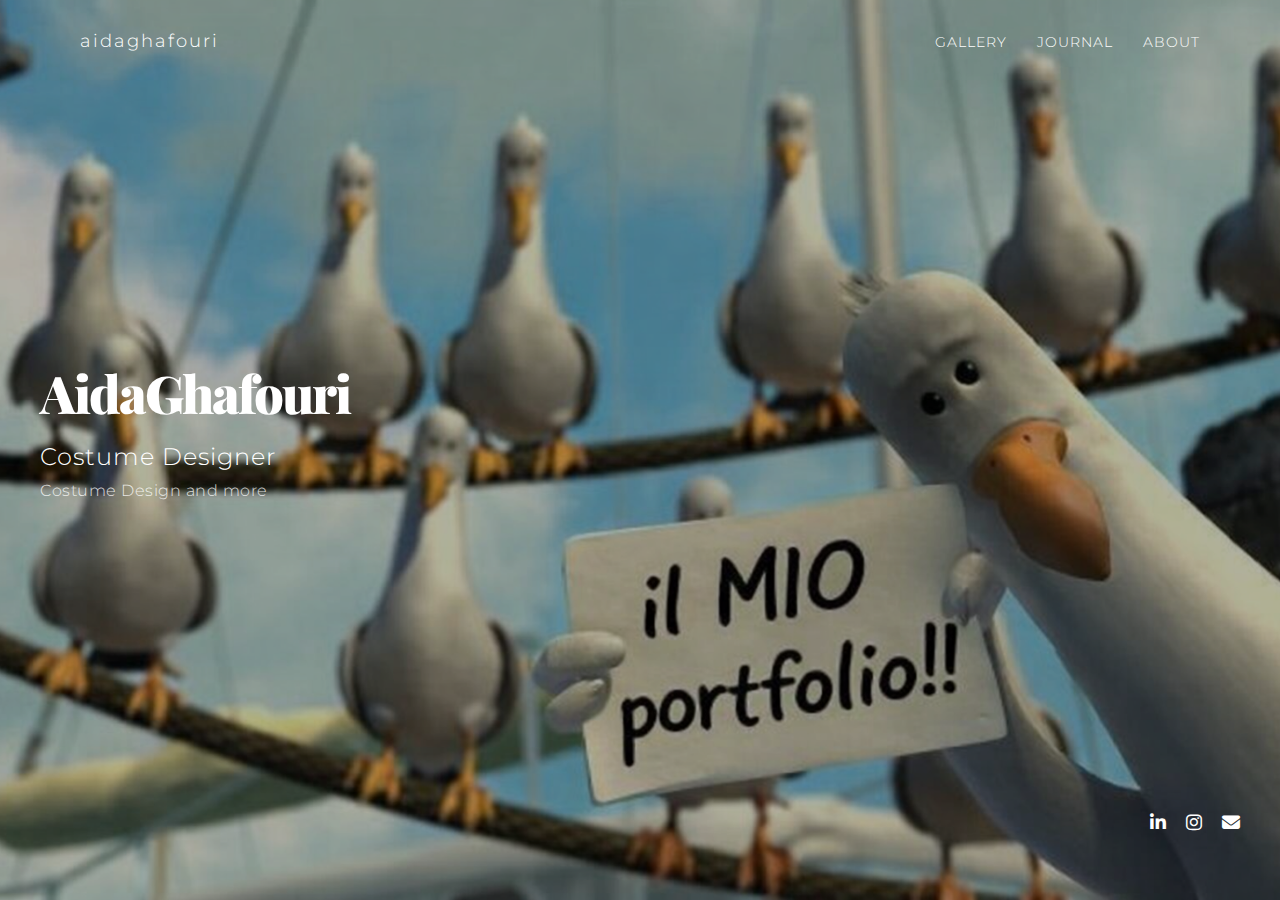
<file: index.html>
<!DOCTYPE html>
<html lang="en">
<head>
    <meta charset="UTF-8">
    <meta name="viewport" content="width=device-width, initial-scale=1.0">
    <title>AidaGhafouri</title>
    <link rel="preconnect" href="https://fonts.googleapis.com">
    <link rel="preconnect" href="https://fonts.gstatic.com" crossorigin>
    <link href="https://fonts.googleapis.com/css2?family=Playfair+Display:wght@400;700;900&family=Montserrat:wght@300;400;500&display=swap" rel="stylesheet">
    <link rel="stylesheet" href="style.css">
    <link rel="stylesheet" href="https://cdnjs.cloudflare.com/ajax/libs/font-awesome/6.4.0/css/all.min.css">
    <style>
        h1 {
            font-family: 'Playfair Display', serif;
            font-size: 90px;
            font-weight: 900;
            letter-spacing: -2px;
            margin-bottom: 20px;
            line-height: 1;
        }
        .content h1 {
            font-size: 52px;
            line-height: 1.1;
        }
    </style>
</head>
<body>
    <header>
        <div class="nav-container">
            <div class="logo">aidaghafouri</div>
            <nav>
                <ul>
                    <li><a href="gallery.html">GALLERY</a></li>
                    <li><a href="#">JOURNAL</a></li>
                    <li><a href="#">ABOUT</a></li>
                </ul>
            </nav>
        </div>
    </header>

    <main>
        <div class="content">
            <h1>AidaGhafouri</h1>
            <h2>Costume Designer</h2>
            <p>Costume Design and more</p>
        </div>
    </main>

    <footer>
        <div class="social-icons">
            <a href="https://it.linkedin.com/in/aida-ghafouri-4ba08284" aria-label="LinkedIn" target="_blank"><i class="fab fa-linkedin-in"></i></a>
            <a href="https://www.instagram.com/cherrycandy__aida?igsh=MXNkMmVzNWl1cGVvcQ==" aria-label="Instagram" target="_blank"><i class="fab fa-instagram"></i></a>
            <a href="#" aria-label="Email"><i class="fas fa-envelope"></i></a>
        </div>
    </footer>
</body>
</html>
</file>
<file: style.css>
* {
    margin: 0;
    padding: 0;
    box-sizing: border-box;
}

body {
    font-family: 'Montserrat', sans-serif;
    background-color: #000;
    color: #fff;
    min-height: 100vh;
    background-image: url('background.png');
    background-size: cover;
    background-position: center;
    background-repeat: no-repeat;
    background-attachment: scroll;
    position: relative;
}

body::before {
    content: '';
    position: absolute;
    top: 0;
    left: 0;
    right: 0;
    bottom: 0;
    background: rgba(0, 0, 0, 0.3);
    z-index: 1;
}

header {
    position: relative;
    z-index: 10;
    padding: 30px 0;
}

.nav-container {
    display: flex;
    justify-content: space-between;
    align-items: center;
    max-width: 1200px;
    margin: 0 auto;
    padding: 0 40px;
}

.logo {
    font-family: 'Montserrat', sans-serif;
    font-size: 18px;
    font-weight: 300;
    letter-spacing: 2px;
}

nav ul {
    list-style: none;
    display: flex;
    gap: 30px;
}

nav a {
    font-family: 'Montserrat', sans-serif;
    color: #fff;
    text-decoration: none;
    font-size: 14px;
    font-weight: 300;
    letter-spacing: 1px;
    transition: opacity 0.3s ease;
}

nav a:hover {
    opacity: 0.7;
}

main {
    position: relative;
    z-index: 10;
    display: flex;
    align-items: center;
    min-height: calc(100vh - 200px);
    padding: 0 40px;
}

.content {
    max-width: 1200px;
    margin: 0 auto;
    width: 100%;
}

.content h1 {
    font-family: 'Playfair Display', serif;
    font-size: 90px;
    font-weight: 900;
    letter-spacing: -2px;
    margin-bottom: 20px;
    line-height: 1;
}

.content h2 {
    font-family: 'Montserrat', sans-serif;
    font-size: 24px;
    font-weight: 300;
    margin-bottom: 10px;
    letter-spacing: 1px;
}

.content p {
    font-family: 'Montserrat', sans-serif;
    font-size: 16px;
    font-weight: 300;
    opacity: 0.8;
    letter-spacing: 0.5px;
}

footer {
    position: relative;
    z-index: 10;
    padding: 30px 20px;
}

.social-icons {
    display: flex;
    justify-content: flex-end;
    gap: 20px;
    max-width: 1200px;
    margin: 0 auto;
}

.social-icons a {
    color: #fff;
    font-size: 18px;
    transition: opacity 0.3s ease;
    text-decoration: none;
}

.social-icons a:hover {
    opacity: 0.7;
}

@media (max-width: 768px) {
    body {
        background-image: url('backgroundmobile.png');
    }
    
    .nav-container {
        flex-direction: column;
        gap: 20px;
        padding: 0 20px;
    }
    
    nav ul {
        gap: 20px;
    }
    
    .content h1 {
        font-size: 52px;
        line-height: 1.1;
    }
    
    .content h2 {
        font-size: 18px;
    }
    
    .content p {
        font-size: 14px;
    }
    
    main {
        padding: 0 20px;
        min-height: calc(100vh - 200px);
        display: flex;
        align-items: center;
    }
    
    footer {
        padding: 20px;
    }
    
    .social-icons {
        gap: 20px;
        justify-content: center;
    }
    
    .social-icons a {
        font-size: 20px;
    }
}

@media (max-width: 480px) {
    .nav-container {
        padding: 0 15px;
    }
    
    .logo {
        font-size: 16px;
    }
    
    nav a {
        font-size: 12px;
    }
    
    .content h1 {
        font-size: 40px;
    }
    
    .content h2 {
        font-size: 16px;
    }
    
    .content p {
        font-size: 13px;
    }
    
    main {
        padding: 0 15px;
    }
    
    .social-icons {
        gap: 15px;
    }
    
    .social-icons a {
        font-size: 18px;
    }
}
</file>
